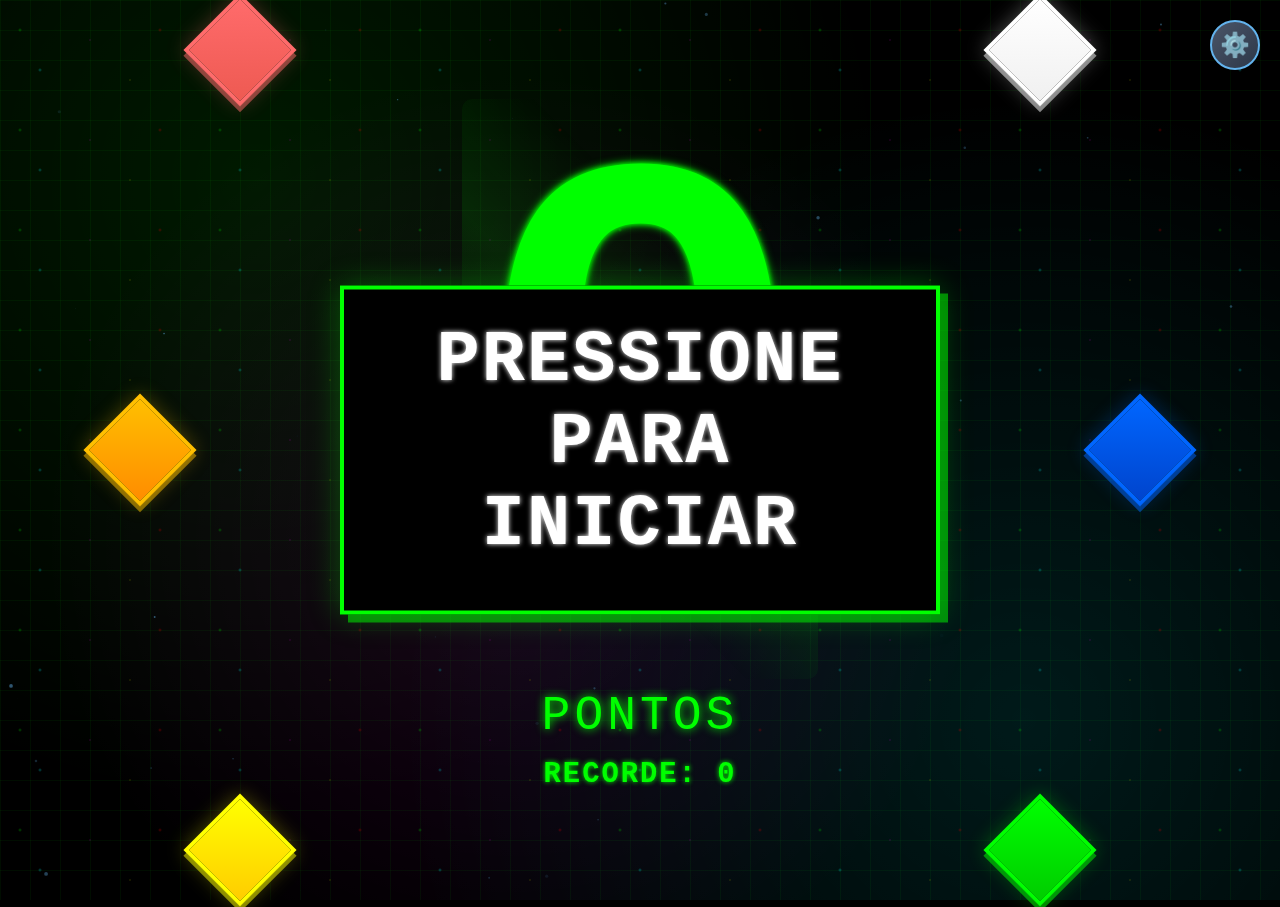
<file: index.html>
<!DOCTYPE html>
<html lang="pt-BR">
<head>
    <meta charset="UTF-8">
    <meta name="viewport" content="width=device-width, initial-scale=1.0">
    <title>Genius JJ - Jogo de Memória</title>
    <link rel="stylesheet" href="styles.css">
    <link href="https://fonts.googleapis.com/css2?family=Orbitron:wght@400;700;900&display=swap" rel="stylesheet">
</head>
<body>
    <div class="game-container">
        <div class="score-display">
            <div class="score-circle">
                <span class="score-number" id="score">0</span>
                <span class="score-label">PONTOS</span>
                <span class="record-label">RECORDE: <span id="record">0</span></span>
            </div>
        </div>
        
        <div class="game-buttons">
            <button class="game-button button-1" data-color="red" data-sound="440">
                <span class="button-inner"></span>
            </button>
            <button class="game-button button-2" data-color="white" data-sound="494">
                <span class="button-inner"></span>
            </button>
            <button class="game-button button-3" data-color="amber" data-sound="554">
                <span class="button-inner"></span>
            </button>
            <button class="game-button button-4" data-color="blue" data-sound="587">
                <span class="button-inner"></span>
            </button>
            <button class="game-button button-5" data-color="yellow" data-sound="659">
                <span class="button-inner"></span>
            </button>
            <button class="game-button button-6" data-color="green" data-sound="698">
                <span class="button-inner"></span>
            </button>
        </div>
        
        <div class="confetti-container" id="confettiContainer"></div>
        
        <div class="game-status">
            <div class="status-text" id="statusText">PRESSIONE PARA INICIAR</div>
        </div>
        
        <!-- Botão de Configuração -->
        <button class="config-button" onclick="window.game.openConfigModal()" title="Configurações (F1)">
            ⚙️
        </button>
        
        <!-- Indicador de Tempo de Inatividade -->
        <div class="inactivity-timer" id="inactivityTimer">
            <svg viewBox="0 0 100 100">
                <circle class="background" cx="50" cy="50" r="45"></circle>
                <circle class="progress" cx="50" cy="50" r="45" stroke-dasharray="0 283"></circle>
            </svg>
        </div>
    </div>
    
    <!-- Modal de Configurações -->
    <div id="configModal" class="modal">
        <div class="modal-content">
            <div class="modal-header">
                <h2>⚙️ Configurações</h2>
                <span class="close" onclick="window.game.closeConfigModal()">&times;</span>
            </div>
            <div class="modal-body">
                <div class="config-section">
                    <h3>🎨 Aparência</h3>
                    <div class="config-item">
                        <label>Tema:</label>
                        <select id="themeSelect">
                            <option value="default">Padrão</option>
                            <option value="dark">Escuro</option>
                            <option value="light">Claro</option>
                            <option value="neon">Neon</option>
                        </select>
                    </div>
                    <div class="config-item">
                        <label>Tempo de Inatividade:</label>
                        <input type="range" id="inactivitySlider" min="3" max="15" value="5" step="1">
                        <span id="inactivityValue">5 segundos</span>
                    </div>
                </div>
                
                <div class="config-section">
                    <h3>🎵 Som</h3>
                    <div class="config-item">
                        <label>Volume:</label>
                        <input type="range" id="volumeSlider" min="0" max="100" value="30" step="5">
                        <span id="volumeValue">30%</span>
                    </div>
                    <div class="config-item">
                        <label>Ativar Som:</label>
                        <input type="checkbox" id="soundEnabled" checked>
                    </div>
                </div>
                
                <div class="config-section">
                    <h3>🎮 Gamepad</h3>
                    <div class="config-item">
                        <label>Configurar Botões:</label>
                        <button id="gamepadConfigBtn" class="config-btn">Configurar Mapeamento</button>
                    </div>
                    <div class="config-item">
                        <label>Status:</label>
                        <span id="gamepadStatus">Nenhum gamepad detectado</span>
                    </div>
                </div>
                
                <div class="config-section">
                    <h3>🔌 Comunicação</h3>
                    <div class="config-item">
                        <label>Host UDP:</label>
                        <input type="text" id="udpHost" placeholder="127.0.0.1" value="127.0.0.1">
                    </div>
                    <div class="config-item">
                        <label>Porta:</label>
                        <input type="text" id="udpPort" placeholder="3000" value="3000" readonly>
                    </div>
                </div>
            </div>
            <div class="modal-footer">
                <button onclick="window.game.saveConfig()" class="btn-primary">💾 Salvar</button>
                <button onclick="window.game.resetConfig()" class="btn-secondary">🔄 Padrão</button>
            </div>
        </div>
    </div>
    
    <!-- Modal de Configuração do Gamepad -->
    <div id="gamepadConfigModal" class="modal">
        <div class="modal-content">
            <div class="modal-header">
                <h2>🎮 Configurar Gamepad</h2>
                <span class="close" onclick="window.game.closeGamepadConfigModal()">&times;</span>
            </div>
            <div class="modal-body">
                <div class="gamepad-config-info">
                    <p><strong>🎮 Configurador de Gamepad</strong></p>
                    <p>Para configurar seu gamepad, use o configurador dedicado:</p>
                    <a href="gamepad-config.html" target="_blank" style="display: inline-block; background: #4ecdc4; color: white; padding: 10px 20px; border-radius: 8px; text-decoration: none; margin: 10px 0; font-weight: bold;">
                        🎮 Abrir Configurador de Gamepad
                    </a>
                    <p><small>O configurador permite mapear cada botão do jogo para um botão específico do seu gamepad.</small></p>
                    <div id="mappingGuide" style="margin-top: 15px; padding: 10px; background: rgba(0,0,0,0.3); border-radius: 8px; border: 1px solid rgba(255,255,255,0.2);">
                        <!-- O guia será atualizado dinamicamente pelo JavaScript -->
                    </div>
                </div>
                
                <div class="gamepad-mapping">
                    <div class="mapping-item" data-button="0">
                        <div class="color-preview color-red"></div>
                        <span class="color-name">Vermelho (Botão 1)</span>
                        <span class="mapped-button">Não mapeado</span>
                    </div>
                    <div class="mapping-item" data-button="1">
                        <div class="color-preview color-white"></div>
                        <span class="color-name">Branco (Botão 2)</span>
                        <span class="mapped-button">Não mapeado</span>
                    </div>
                    <div class="mapping-item" data-button="2">
                        <div class="color-preview color-amber"></div>
                        <span class="color-name">Âmbar (Botão 3)</span>
                        <span class="mapped-button">Não mapeado</span>
                    </div>
                    <div class="mapping-item" data-button="3">
                        <div class="color-preview color-blue"></div>
                        <span class="color-name">Azul (Botão 4)</span>
                        <span class="mapped-button">Não mapeado</span>
                    </div>
                    <div class="mapping-item" data-button="4">
                        <div class="color-preview color-yellow"></div>
                        <span class="color-name">Amarelo (Botão 5)</span>
                        <span class="mapped-button">Não mapeado</span>
                    </div>
                    <div class="mapping-item" data-button="5">
                        <div class="color-preview color-green"></div>
                        <span class="color-name">Verde (Botão 6)</span>
                        <span class="mapped-button">Não mapeado</span>
                    </div>
                </div>
                
                <div class="gamepad-config-status">
                    <p id="gamepadConfigStatus">Clique em uma cor para começar o mapeamento...</p>
                </div>
            </div>
            <div class="modal-footer">
                <button onclick="window.game.saveGamepadMapping()" class="btn-primary">💾 Salvar Mapeamento</button>
                <button onclick="window.game.resetGamepadMapping()" class="btn-secondary">🔄 Resetar</button>
                <button onclick="window.game.closeGamepadConfigModal()" class="btn-secondary">❌ Cancelar</button>
            </div>
        </div>
    </div>
    
    <!-- Modal de Relatório -->
    <div id="reportModal" class="modal">
        <div class="modal-content modal-large">
            <div class="modal-header">
                <h2>📊 Relatório de Partidas</h2>
                <span class="close" onclick="window.game.closeReportModal()">&times;</span>
            </div>
            <div class="modal-body">
                <div class="report-controls">
                    <button onclick="window.game.exportReport()" class="btn-primary">📥 Exportar CSV</button>
                    <button onclick="window.game.printReport()" class="btn-secondary">🖨️ Imprimir</button>
                    <button onclick="window.game.clearHistory()" class="btn-danger">🗑️ Limpar Histórico</button>
                </div>
                
                <div class="report-summary">
                    <div class="summary-card">
                        <h3>Total de Partidas</h3>
                        <span id="totalGames">0</span>
                    </div>
                    <div class="summary-card">
                        <h3>Recorde</h3>
                        <span id="bestScore">0</span>
                    </div>
                    <div class="summary-card">
                        <h3>Média</h3>
                        <span id="averageScore">0</span>
                    </div>
                    <div class="summary-card">
                        <h3>Jogadores</h3>
                        <span id="totalPlayers">0</span>
                    </div>
                </div>
                
                <div class="report-table-container">
                    <table id="gamesTable" class="report-table">
                        <thead>
                            <tr>
                                <th>Data/Hora</th>
                                <th>Jogador</th>
                                <th>Pontuação</th>
                                <th>Nível</th>
                                <th>Duração</th>
                                <th>Status</th>
                            </tr>
                        </thead>
                        <tbody id="gamesTableBody">
                            <!-- Dados serão inseridos via JavaScript -->
                        </tbody>
                    </table>
                </div>
            </div>
        </div>
    </div>
    
    <script src="script.js"></script>
</body>
</html>
</file>
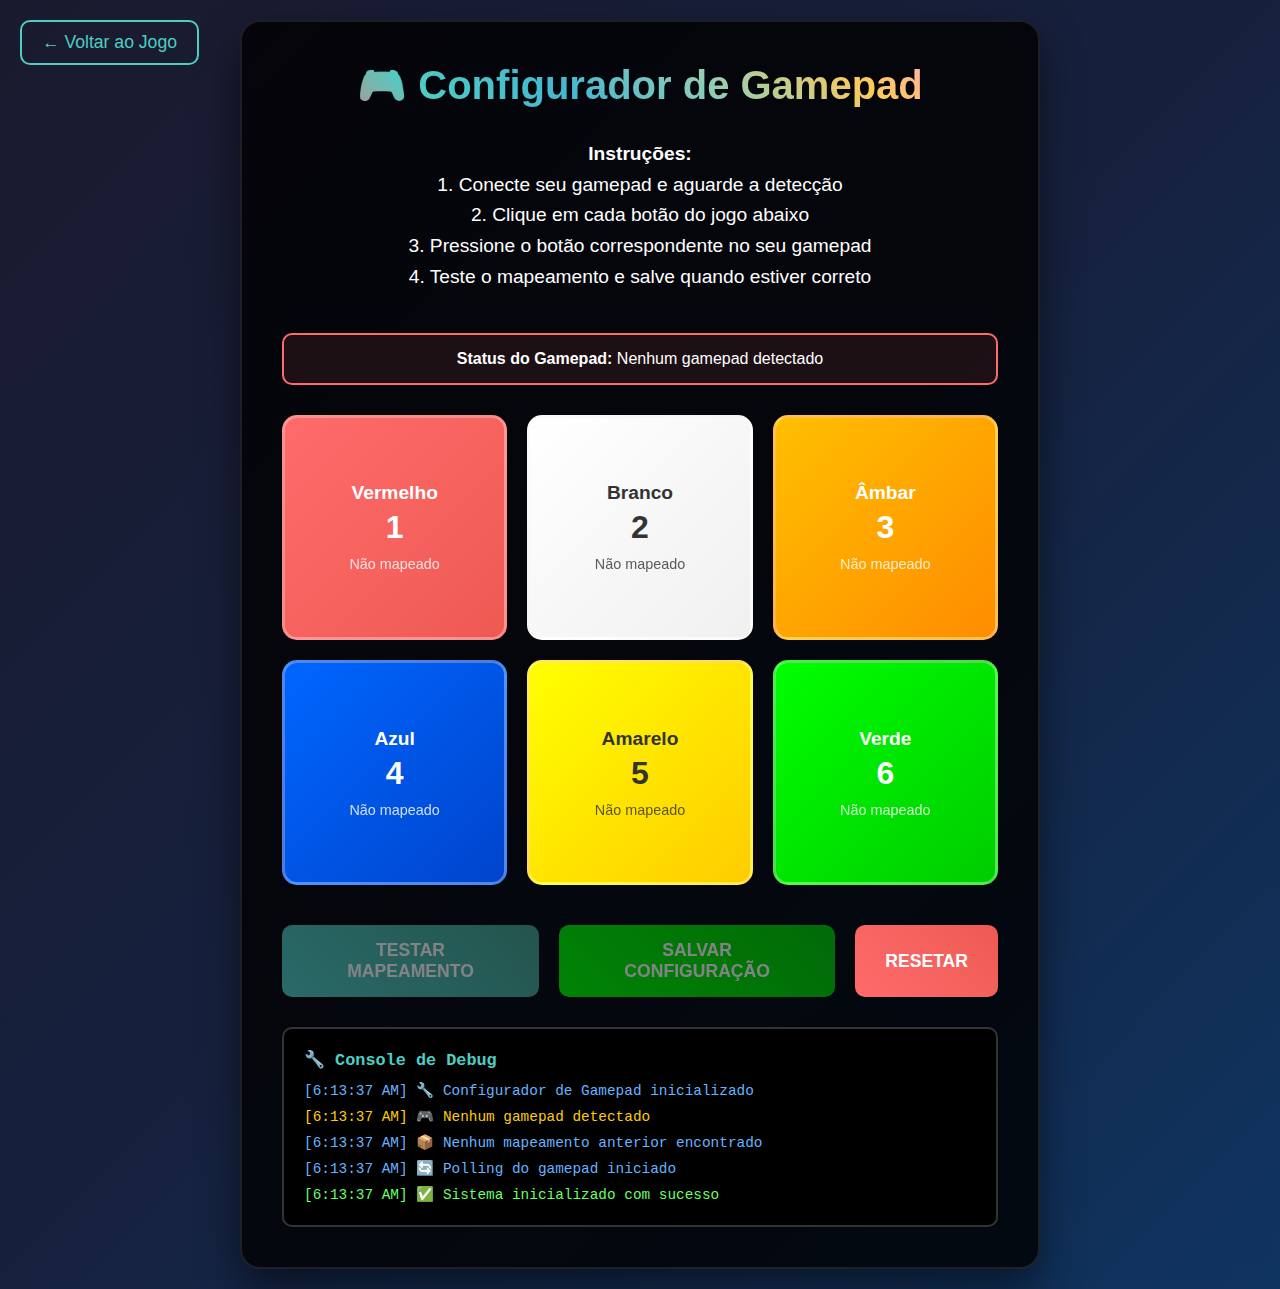
<file: gamepad-config.html>
<!DOCTYPE html>
<html lang="pt-BR">
<head>
    <meta charset="UTF-8">
    <meta name="viewport" content="width=device-width, initial-scale=1.0">
    <title>Configurador de Gamepad - Genius JJ</title>
    <style>
        * {
            margin: 0;
            padding: 0;
            box-sizing: border-box;
        }

        body {
            font-family: 'Arial', sans-serif;
            background: linear-gradient(135deg, #1a1a2e, #16213e, #0f3460);
            color: white;
            min-height: 100vh;
            display: flex;
            flex-direction: column;
            align-items: center;
            justify-content: center;
            padding: 20px;
        }

        .container {
            background: rgba(0, 0, 0, 0.8);
            border-radius: 20px;
            padding: 40px;
            box-shadow: 0 20px 40px rgba(0, 0, 0, 0.5);
            border: 2px solid rgba(255, 255, 255, 0.1);
            max-width: 800px;
            width: 100%;
        }

        h1 {
            text-align: center;
            margin-bottom: 30px;
            font-size: 2.5em;
            background: linear-gradient(45deg, #ff6b6b, #4ecdc4, #45b7d1, #96ceb4, #feca57, #ff9ff3);
            -webkit-background-clip: text;
            -webkit-text-fill-color: transparent;
            background-clip: text;
        }

        .instructions {
            text-align: center;
            margin-bottom: 40px;
            font-size: 1.2em;
            line-height: 1.6;
        }

        .gamepad-status {
            text-align: center;
            margin-bottom: 30px;
            padding: 15px;
            background: rgba(255, 255, 255, 0.1);
            border-radius: 10px;
            border: 2px solid rgba(255, 255, 255, 0.2);
        }

        .gamepad-status.connected {
            border-color: #00ff00;
            background: rgba(0, 255, 0, 0.1);
        }

        .gamepad-status.disconnected {
            border-color: #ff6b6b;
            background: rgba(255, 107, 107, 0.1);
        }

        .buttons-grid {
            display: grid;
            grid-template-columns: repeat(3, 1fr);
            gap: 20px;
            margin-bottom: 40px;
        }

        .game-button {
            aspect-ratio: 1;
            border-radius: 15px;
            display: flex;
            flex-direction: column;
            align-items: center;
            justify-content: center;
            cursor: pointer;
            transition: all 0.3s ease;
            border: 3px solid rgba(255, 255, 255, 0.3);
            position: relative;
            overflow: hidden;
        }

        .game-button:hover {
            transform: scale(1.05);
            box-shadow: 0 10px 20px rgba(0, 0, 0, 0.3);
        }

        .game-button.mapping {
            animation: pulse 1s infinite;
            border-color: #ff6b6b;
        }

        .game-button.mapped {
            border-color: #00ff00;
        }

        @keyframes pulse {
            0% { box-shadow: 0 0 0 0 rgba(255, 107, 107, 0.7); }
            70% { box-shadow: 0 0 0 10px rgba(255, 107, 107, 0); }
            100% { box-shadow: 0 0 0 0 rgba(255, 107, 107, 0); }
        }

        .game-button.red {
            background: linear-gradient(135deg, #ff6b6b, #ee5a52);
        }

        .game-button.white {
            background: linear-gradient(135deg, #ffffff, #f0f0f0);
            color: #333;
        }

        .game-button.amber {
            background: linear-gradient(135deg, #ffbf00, #ff8c00);
        }

        .game-button.blue {
            background: linear-gradient(135deg, #0066ff, #0044cc);
        }

        .game-button.yellow {
            background: linear-gradient(135deg, #ffff00, #ffcc00);
            color: #333;
        }

        .game-button.green {
            background: linear-gradient(135deg, #00ff00, #00cc00);
        }

        .button-label {
            font-size: 1.2em;
            font-weight: bold;
            margin-bottom: 5px;
        }

        .button-number {
            font-size: 2em;
            font-weight: bold;
            margin-bottom: 10px;
        }

        .mapped-info {
            font-size: 0.9em;
            opacity: 0.8;
        }

        .mapped-info.mapped {
            color: #00ff00;
            font-weight: bold;
        }

        .controls {
            display: flex;
            gap: 20px;
            justify-content: center;
            margin-bottom: 30px;
        }

        .btn {
            padding: 15px 30px;
            border: none;
            border-radius: 10px;
            font-size: 1.1em;
            font-weight: bold;
            cursor: pointer;
            transition: all 0.3s ease;
            text-transform: uppercase;
        }

        .btn-primary {
            background: linear-gradient(45deg, #4ecdc4, #44a08d);
            color: white;
        }

        .btn-primary:hover {
            transform: translateY(-2px);
            box-shadow: 0 5px 15px rgba(78, 205, 196, 0.4);
        }

        .btn-secondary {
            background: linear-gradient(45deg, #ff6b6b, #ee5a52);
            color: white;
        }

        .btn-secondary:hover {
            transform: translateY(-2px);
            box-shadow: 0 5px 15px rgba(255, 107, 107, 0.4);
        }

        .btn-success {
            background: linear-gradient(45deg, #00ff00, #00cc00);
            color: white;
        }

        .btn-success:hover {
            transform: translateY(-2px);
            box-shadow: 0 5px 15px rgba(0, 255, 0, 0.4);
        }

        .btn:disabled {
            opacity: 0.5;
            cursor: not-allowed;
            transform: none !important;
        }

        .status-message {
            text-align: center;
            padding: 20px;
            border-radius: 10px;
            margin-bottom: 20px;
            font-size: 1.1em;
            font-weight: bold;
        }

        .status-message.info {
            background: rgba(0, 102, 255, 0.2);
            border: 2px solid #0066ff;
            color: #66b3ff;
        }

        .status-message.success {
            background: rgba(0, 255, 0, 0.2);
            border: 2px solid #00ff00;
            color: #66ff66;
        }

        .status-message.error {
            background: rgba(255, 107, 107, 0.2);
            border: 2px solid #ff6b6b;
            color: #ff9999;
        }

        .debug-console {
            background: rgba(0, 0, 0, 0.9);
            border: 2px solid rgba(255, 255, 255, 0.2);
            border-radius: 10px;
            padding: 20px;
            margin-top: 20px;
            max-height: 200px;
            overflow-y: auto;
            font-family: 'Courier New', monospace;
            font-size: 0.9em;
        }

        .debug-console h3 {
            margin-bottom: 10px;
            color: #4ecdc4;
        }

        .debug-log {
            margin-bottom: 5px;
            padding: 2px 0;
        }

        .debug-log.info { color: #66b3ff; }
        .debug-log.success { color: #66ff66; }
        .debug-log.error { color: #ff9999; }
        .debug-log.warning { color: #ffcc00; }

        .back-link {
            position: absolute;
            top: 20px;
            left: 20px;
            color: #4ecdc4;
            text-decoration: none;
            font-size: 1.1em;
            padding: 10px 20px;
            border: 2px solid #4ecdc4;
            border-radius: 10px;
            transition: all 0.3s ease;
        }

        .back-link:hover {
            background: #4ecdc4;
            color: #1a1a2e;
        }
    </style>
</head>
<body>
    <a href="index.html" class="back-link">← Voltar ao Jogo</a>
    
    <div class="container">
        <h1>🎮 Configurador de Gamepad</h1>
        
        <div class="instructions">
            <p><strong>Instruções:</strong></p>
            <p>1. Conecte seu gamepad e aguarde a detecção</p>
            <p>2. Clique em cada botão do jogo abaixo</p>
            <p>3. Pressione o botão correspondente no seu gamepad</p>
            <p>4. Teste o mapeamento e salve quando estiver correto</p>
        </div>

        <div id="gamepadStatus" class="gamepad-status disconnected">
            <strong>Status do Gamepad:</strong> <span id="gamepadStatusText">Nenhum gamepad detectado</span>
        </div>

        <div id="statusMessage" class="status-message info" style="display: none;">
            Clique em um botão do jogo para começar o mapeamento
        </div>

        <div class="buttons-grid">
            <div class="game-button red" data-color="1" data-name="Vermelho">
                <div class="button-label">Vermelho</div>
                <div class="button-number">1</div>
                <div class="mapped-info" id="mapped-1">Não mapeado</div>
            </div>
            
            <div class="game-button white" data-color="2" data-name="Branco">
                <div class="button-label">Branco</div>
                <div class="button-number">2</div>
                <div class="mapped-info" id="mapped-2">Não mapeado</div>
            </div>
            
            <div class="game-button amber" data-color="3" data-name="Âmbar">
                <div class="button-label">Âmbar</div>
                <div class="button-number">3</div>
                <div class="mapped-info" id="mapped-3">Não mapeado</div>
            </div>
            
            <div class="game-button blue" data-color="4" data-name="Azul">
                <div class="button-label">Azul</div>
                <div class="button-number">4</div>
                <div class="mapped-info" id="mapped-4">Não mapeado</div>
            </div>
            
            <div class="game-button yellow" data-color="5" data-name="Amarelo">
                <div class="button-label">Amarelo</div>
                <div class="button-number">5</div>
                <div class="mapped-info" id="mapped-5">Não mapeado</div>
            </div>
            
            <div class="game-button green" data-color="6" data-name="Verde">
                <div class="button-label">Verde</div>
                <div class="button-number">6</div>
                <div class="mapped-info" id="mapped-6">Não mapeado</div>
            </div>
        </div>

        <div class="controls">
            <button id="testBtn" class="btn btn-primary" disabled>Testar Mapeamento</button>
            <button id="saveBtn" class="btn btn-success" disabled>Salvar Configuração</button>
            <button id="resetBtn" class="btn btn-secondary">Resetar</button>
        </div>

        <div class="debug-console">
            <h3>🔧 Console de Debug</h3>
            <div id="debugLogs"></div>
        </div>
    </div>

    <script src="gamepad-config.js"></script>
</body>
</html>
</file>
<file: styles.css>
* {
    margin: 0;
    padding: 0;
    box-sizing: border-box;
}

body {
    font-family: 'Orbitron', monospace;
    background: #000000;
    color: #00ff00;
    min-height: 100vh;
    display: flex;
    align-items: center;
    justify-content: center;
    overflow: hidden;
    position: relative;
}

/* Efeito de grid moderno colorido */
body::before {
    content: '';
    position: fixed;
    top: 0;
    left: 0;
    width: 100%;
    height: 100%;
    background: 
        radial-gradient(circle at 20% 20%, rgba(0, 255, 0, 0.1) 0%, transparent 50%),
        radial-gradient(circle at 80% 80%, rgba(0, 255, 255, 0.1) 0%, transparent 50%),
        radial-gradient(circle at 40% 60%, rgba(255, 0, 255, 0.1) 0%, transparent 50%),
        linear-gradient(rgba(0, 255, 0, 0.05) 1px, transparent 1px),
        linear-gradient(90deg, rgba(0, 255, 0, 0.05) 1px, transparent 1px);
    background-size: 100% 100%, 100% 100%, 100% 100%, 30px 30px, 30px 30px;
    pointer-events: none;
    z-index: 1;
    animation: gridPulse 8s ease-in-out infinite alternate;
}

@keyframes gridPulse {
    0% {
        opacity: 0.3;
        transform: scale(1);
    }
    100% {
        opacity: 0.6;
        transform: scale(1.02);
    }
}

/* Efeito adicional de partículas */
body::after {
    content: '';
    position: fixed;
    top: 0;
    left: 0;
    width: 100%;
    height: 100%;
    background-image: 
        radial-gradient(2px 2px at 20px 30px, rgba(0, 255, 0, 0.3), transparent),
        radial-gradient(2px 2px at 40px 70px, rgba(0, 255, 255, 0.3), transparent),
        radial-gradient(1px 1px at 90px 40px, rgba(255, 0, 255, 0.3), transparent),
        radial-gradient(1px 1px at 130px 80px, rgba(255, 255, 0, 0.3), transparent),
        radial-gradient(2px 2px at 160px 30px, rgba(255, 0, 0, 0.3), transparent);
    background-repeat: repeat;
    background-size: 200px 100px;
    pointer-events: none;
    z-index: 1;
    animation: particleFloat 12s linear infinite;
}

@keyframes particleFloat {
    0% { transform: translateY(0px) translateX(0px); }
    25% { transform: translateY(-10px) translateX(5px); }
    50% { transform: translateY(-5px) translateX(-5px); }
    75% { transform: translateY(-15px) translateX(3px); }
    100% { transform: translateY(0px) translateX(0px); }
}

/* Efeito de transição - partículas brancas */
body.transition-effect::after {
    background-image: 
        radial-gradient(2px 2px at 20px 30px, rgba(255, 255, 255, 0.8), transparent),
        radial-gradient(2px 2px at 40px 70px, rgba(255, 255, 255, 0.8), transparent),
        radial-gradient(1px 1px at 90px 40px, rgba(255, 255, 255, 0.8), transparent),
        radial-gradient(1px 1px at 130px 80px, rgba(255, 255, 255, 0.8), transparent),
        radial-gradient(2px 2px at 160px 30px, rgba(255, 255, 255, 0.8), transparent),
        radial-gradient(1px 1px at 200px 60px, rgba(255, 255, 255, 0.8), transparent),
        radial-gradient(2px 2px at 240px 20px, rgba(255, 255, 255, 0.8), transparent),
        radial-gradient(1px 1px at 280px 90px, rgba(255, 255, 255, 0.8), transparent);
    animation: particleFloat 12s linear infinite, particleBlink 0.3s ease-in-out infinite alternate;
}

@keyframes particleBlink {
    0% { 
        opacity: 0.8;
        transform: scale(1);
    }
    100% { 
        opacity: 1;
        transform: scale(3.1);
    }
}

/* Efeito de cor do botão no fundo */
body.button-flash::after {
    content: '';
    position: fixed;
    top: 0;
    left: 0;
    width: 100%;
    height: 100%;
    background: var(--button-flash-color);
    pointer-events: none;
    z-index: 1;
    animation: buttonFlash 0.3s ease-out;
}

@keyframes buttonFlash {
    0% { 
        opacity: 0; 
    }
    50% { 
        opacity: 0.3; 
    }
    100% { 
        opacity: 0; 
    }
}

/* Animações de Game Over */
@keyframes gameOverFadeIn {
    0% {
        opacity: 0;
        transform: scale(0.8);
    }
    100% {
        opacity: 1;
        transform: scale(1);
    }
}

@keyframes gameOverFadeOut {
    0% {
        opacity: 1;
        transform: scale(1);
    }
    100% {
        opacity: 0;
        transform: scale(0.8);
    }
}

@keyframes gameOverTitleExpand {
    0% {
        transform: scale(0.3) rotate(-10deg);
        opacity: 0;
    }
    50% {
        transform: scale(1.1) rotate(5deg);
        opacity: 0.8;
    }
    100% {
        transform: scale(1) rotate(0deg);
        opacity: 1;
    }
}

@keyframes gameOverScoreSlide {
    0% {
        transform: translateY(50px);
        opacity: 0;
    }
    100% {
        transform: translateY(0);
        opacity: 1;
    }
}

/* Animações de Jackpot */
@keyframes jackpotEntrance {
    0% {
        opacity: 0;
        transform: scale(0.5) rotate(-10deg);
    }
    50% {
        opacity: 0.8;
        transform: scale(1.1) rotate(5deg);
    }
    100% {
        opacity: 1;
        transform: scale(1) rotate(0deg);
    }
}

@keyframes jackpotExit {
    0% {
        opacity: 1;
        transform: scale(1) rotate(0deg);
    }
    100% {
        opacity: 0;
        transform: scale(0.8) rotate(10deg);
    }
}

@keyframes jackpotTextPulse {
    0% {
        transform: scale(1);
        text-shadow: 
            0 0 20px currentColor,
            0 0 40px currentColor,
            0 0 60px currentColor;
    }
    100% {
        transform: scale(1.05);
        text-shadow: 
            0 0 30px currentColor,
            0 0 60px currentColor,
            0 0 90px currentColor,
            0 0 120px currentColor;
    }
}

@keyframes jackpotConfettiFall {
    0% {
        transform: translateY(-50px) rotate(0deg);
        opacity: 1;
    }
    100% {
        transform: translateY(100vh) rotate(720deg);
        opacity: 0;
    }
}

/* Botão de Configuração */
.config-button {
    position: fixed;
    top: 20px;
    right: 20px;
    width: 50px;
    height: 50px;
    background: linear-gradient(135deg, #4a5568 0%, #2d3748 100%);
    border: 2px solid #63b3ed;
    border-radius: 50%;
    color: white;
    font-size: 1.5rem;
    cursor: pointer;
    z-index: 1000;
    display: flex;
    align-items: center;
    justify-content: center;
    transition: all 0.3s ease;
    box-shadow: 0 4px 15px rgba(0, 0, 0, 0.3);
}

/* Indicador de Tempo de Inatividade */
.inactivity-timer {
    position: fixed;
    top: 50%;
    left: 50%;
    transform: translate(-50%, -50%);
    width: 90vw;
    height: 90vw;
    max-width: 95vh;
    max-height: 95vh;
    z-index: 1000;
    display: none;
    pointer-events: none;
}

.inactivity-timer svg {
    width: 100%;
    height: 100%;
    transform: rotate(-90deg);
}

.inactivity-timer circle {
    fill: none;
    stroke-width: 1;
}

.inactivity-timer .background {
    stroke: rgba(255, 255, 255, 0.15);
}

.inactivity-timer .progress {
    stroke: #ff6b6b;
    stroke-linecap: round;
    transition: stroke-dasharray 0.1s linear;
}

.config-button:hover {
    background: linear-gradient(135deg, #63b3ed 0%, #4a5568 100%);
    transform: scale(1.1);
    box-shadow: 0 6px 20px rgba(99, 179, 237, 0.4);
}

.config-button:active {
    transform: scale(0.95);
}

/* Mensagem de início pulsante */
.start-message {
    position: fixed;
    top: 70%;
    left: 50%;
    transform: translate(-50%, -50%);
    color: #ffffff;
    font-family: 'Courier New', monospace;
    font-size: 2.8rem;
    font-weight: bold;
    text-transform: uppercase;
    letter-spacing: 3px;
    text-shadow: 
        0 0 10px #00ff00,
        0 0 20px #00ff00,
        0 0 30px #00ff00;
    animation: messagePulse 2s ease-in-out infinite alternate;
    z-index: 10000;
    pointer-events: none;
    opacity: 0;
    transition: opacity 0.5s ease;
    display: block;
    width: 60%;
    visibility: hidden;
}

.start-message.show {
    opacity: 1 !important;
    display: block !important;
    visibility: visible !important;
}

@keyframes messagePulse {
    0% {
        text-shadow: 
            0 0 5px #00ff00,
            0 0 10px #00ff00,
            0 0 15px #00ff00;
        transform: translate(-50%, -50%) scale(1);
    }
    100% {
        text-shadow: 
            0 0 15px #00ff00,
            0 0 30px #00ff00,
            0 0 45px #00ff00,
            0 0 60px #00ff00;
        transform: translate(-50%, -50%) scale(1.05);
    }
}

/* Efeito especial para novo recorde */
body.new-record::before {
    animation: recordExplosion 3s ease-out;
}

@keyframes recordExplosion {
    0% {
        background: 
            radial-gradient(circle at 20% 20%, rgba(0, 255, 0, 0.1) 0%, transparent 50%),
            radial-gradient(circle at 80% 80%, rgba(0, 255, 255, 0.1) 0%, transparent 50%),
            radial-gradient(circle at 40% 60%, rgba(255, 0, 255, 0.1) 0%, transparent 50%),
            linear-gradient(rgba(0, 255, 0, 0.05) 1px, transparent 1px),
            linear-gradient(90deg, rgba(0, 255, 0, 0.05) 1px, transparent 1px);
    }
    25% {
        background: 
            radial-gradient(circle at 20% 20%, rgba(0, 255, 0, 0.3) 0%, transparent 50%),
            radial-gradient(circle at 80% 80%, rgba(0, 255, 255, 0.3) 0%, transparent 50%),
            radial-gradient(circle at 40% 60%, rgba(255, 0, 255, 0.3) 0%, transparent 50%),
            radial-gradient(circle at 50% 50%, rgba(255, 255, 0, 0.2) 0%, transparent 70%),
            linear-gradient(rgba(0, 255, 0, 0.1) 1px, transparent 1px),
            linear-gradient(90deg, rgba(0, 255, 0, 0.1) 1px, transparent 1px);
    }
    50% {
        background: 
            radial-gradient(circle at 20% 20%, rgba(0, 255, 0, 0.5) 0%, transparent 50%),
            radial-gradient(circle at 80% 80%, rgba(0, 255, 255, 0.5) 0%, transparent 50%),
            radial-gradient(circle at 40% 60%, rgba(255, 0, 255, 0.5) 0%, transparent 50%),
            radial-gradient(circle at 50% 50%, rgba(255, 255, 0, 0.4) 0%, transparent 70%),
            radial-gradient(circle at 70% 30%, rgba(255, 0, 0, 0.3) 0%, transparent 60%),
            linear-gradient(rgba(0, 255, 0, 0.15) 1px, transparent 1px),
            linear-gradient(90deg, rgba(0, 255, 0, 0.15) 1px, transparent 1px);
    }
    75% {
        background: 
            radial-gradient(circle at 20% 20%, rgba(0, 255, 0, 0.3) 0%, transparent 50%),
            radial-gradient(circle at 80% 80%, rgba(0, 255, 255, 0.3) 0%, transparent 50%),
            radial-gradient(circle at 40% 60%, rgba(255, 0, 255, 0.3) 0%, transparent 50%),
            radial-gradient(circle at 50% 50%, rgba(255, 255, 0, 0.2) 0%, transparent 70%),
            linear-gradient(rgba(0, 255, 0, 0.1) 1px, transparent 1px),
            linear-gradient(90deg, rgba(0, 255, 0, 0.1) 1px, transparent 1px);
    }
    100% {
        background: 
            radial-gradient(circle at 20% 20%, rgba(0, 255, 0, 0.1) 0%, transparent 50%),
            radial-gradient(circle at 80% 80%, rgba(0, 255, 255, 0.1) 0%, transparent 50%),
            radial-gradient(circle at 40% 60%, rgba(255, 0, 255, 0.1) 0%, transparent 50%),
            linear-gradient(rgba(0, 255, 0, 0.05) 1px, transparent 1px),
            linear-gradient(90deg, rgba(0, 255, 0, 0.05) 1px, transparent 1px);
    }
}

.game-container {
    position: relative;
    width: 100vw;
    height: 100vh;
    display: flex;
    flex-direction: column;
    align-items: center;
    justify-content: center;
    z-index: 2;
}

/* Score Display - Círculo Central */
.score-display {
    position: absolute;
    z-index: 10;
    display: flex;
    align-items: center;
    justify-content: center;
}

.score-circle {
    width: 100vh;
    height: 100vh;
  
   
    display: flex;
    flex-direction: column;
    align-items: center;
    justify-content: center;
    
    position: relative;
    animation: ledPulse 2s ease-in-out infinite alternate;
   
}

@keyframes ledPulse {
    0% {
        box-shadow: 
            0 0 30px rgba(0, 255, 0, 0.6),
            inset 0 0 30px rgba(0, 255, 0, 0.1),
            8px 8px 0px rgba(0, 255, 0, 0.3);
    }
    100% {
        box-shadow: 
            0 0 80px rgba(0, 255, 0, 1),
            inset 0 0 80px rgba(0, 255, 0, 0.2),
            12px 12px 0px rgba(0, 255, 0, 0.5);
    }
}

.score-number {
    font-size: 35rem;
    font-weight: 900;
    color: #00ff00;
    text-shadow: 
        0 0 5px #00ff00,
        0 0 10px #00ff00;
    line-height: 1;
    font-family: 'Courier New', monospace;
    position: relative;
}

@keyframes ledGlow {
    0% {
        text-shadow: 
            0 0 10px #00ff00,
            0 0 20px #00ff00,
            0 0 30px #00ff00,
            0 0 40px #00ff00;
        filter: brightness(1);
    }
    100% {
        text-shadow: 
            0 0 20px #00ff00,
            0 0 40px #00ff00,
            0 0 60px #00ff00,
            0 0 80px #00ff00,
            0 0 100px #00ff00;
        filter: brightness(1.2);
    }
}

/* Efeito de segmentos LED */
.score-number::before {
    content: '';
    position: absolute;
    top: -10px;
    left: -10px;
    right: -10px;
    bottom: -10px;
    background: linear-gradient(45deg, 
        transparent 30%, 
        rgba(0, 255, 0, 0.1) 50%, 
        transparent 70%);
    border-radius: 10px;
    animation: ledScan 3s linear infinite;
    z-index: -1;
}

@keyframes ledScan {
    0% { transform: translateX(-100%); }
    100% { transform: translateX(100%); }
}

.score-label {
    font-size: 3rem;
    color: #00ff00;
    letter-spacing: 4px;
    margin-top: 20px;
    text-shadow: 0 0 10px #00ff00;
    font-family: 'Courier New', monospace;
    text-transform: uppercase;
    animation: labelFlicker 4s ease-in-out infinite;
}

.record-label {
    font-size: 1.8rem;
    color: #00ff00;
    letter-spacing: 2px;
    margin-top: 15px;
    font-weight: 600;
    text-shadow: 0 0 5px #00ff00;
    font-family: 'Courier New', monospace;
    text-transform: uppercase;
    animation: labelFlicker 4s ease-in-out infinite 0.5s;
}

@keyframes labelFlicker {
    0%, 100% { opacity: 1; }
    50% { opacity: 0.7; }
}

/* Game Buttons - Orbita Circular */
.game-buttons {
    position: absolute;
    width: 600px;
    height: 600px;
    display: flex;
    align-items: center;
    justify-content: center;
}

.game-button {
    position: absolute;
    width: 80px;
    height: 80px;
    border: 4px solid #00ff00;
    border-radius: 0;
    cursor: pointer;
    transition: all 0.2s ease;
    background: #000000;
    overflow: hidden;
    z-index: 15;
    box-shadow: 
        4px 4px 0px rgba(0, 255, 0, 0.5),
        0 0 20px rgba(0, 255, 0, 0.3);
    transform: rotate(45deg);
}

.game-button:hover {
    transform: rotate(45deg) translateY(-2px);
    box-shadow: 
        6px 6px 0px rgba(0, 255, 0, 0.7),
        0 0 30px rgba(0, 255, 0, 0.5);
}

.button-inner {
    width: 100%;
    height: 100%;
    border-radius: 0;
    transition: all 0.2s ease;
    box-shadow: 
        0 0 20px rgba(0, 0, 0, 0.5),
        inset 0 0 20px rgba(0, 255, 0, 0.1);
    transform: rotate(-45deg);
}

/* Posicionamento dos botões em órbita de 60 graus - FORA do círculo principal */
.button-1 {
    transform: translate(-400px, -400px) rotate(45deg);
    background: linear-gradient(135deg, #ff6b6b, #ee5a52); /* Vermelho - linha de cima */
    border: 4px solid #ff6b6b;
    box-shadow: 
        4px 4px 0px rgba(255, 107, 107, 0.5),
        0 0 20px rgba(255, 107, 107, 0.3);
}

.button-2 {
    transform: translate(400px, -400px) rotate(45deg);
    background: linear-gradient(135deg, #ffffff, #f0f0f0); /* Branco - linha de cima */
    border: 4px solid #ffffff;
    box-shadow: 
        4px 4px 0px rgba(255, 255, 255, 0.5),
        0 0 20px rgba(255, 255, 255, 0.3);
}

.button-3 {
    transform: translate(-500px, 0) rotate(45deg);
    background: linear-gradient(135deg, #ffbf00, #ff8c00) !important; /* Âmbar - botão 3 (Visual 3) */
    border: 4px solid #ffbf00;
    box-shadow: 
        4px 4px 0px rgba(255, 191, 0, 0.5),
        0 0 20px rgba(255, 191, 0, 0.3);
}

.button-4 {
    transform: translate(500px, 0) rotate(45deg);
    background: linear-gradient(135deg, #0066ff, #0044cc) !important; /* Azul - botão 4 (Visual 4) */
    border: 4px solid #0066ff;
    box-shadow: 
        4px 4px 0px rgba(0, 102, 255, 0.5),
        0 0 20px rgba(0, 102, 255, 0.3);
}

.button-5 {
    transform: translate(-400px, 400px) rotate(45deg);
    background: linear-gradient(135deg, #ffff00, #ffcc00) !important; /* Amarelo - botão 5 (Visual 5) */
    border: 4px solid #ffff00;
    box-shadow: 
        4px 4px 0px rgba(255, 255, 0, 0.5),
        0 0 20px rgba(255, 255, 0, 0.3);
}

.button-6 {
    transform: translate(400px, 400px) rotate(45deg);
    background: linear-gradient(135deg, #00ff00, #00cc00) !important; /* Verde - botão 6 (Visual 6) */
    border: 4px solid #00ff00;
    box-shadow: 
        4px 4px 0px rgba(0, 255, 0, 0.5),
        0 0 20px rgba(0, 255, 0, 0.3);
}

/* Efeitos de hover e ativo */
.game-button.active {
    transform: scale(1.1) rotate(45deg);
    box-shadow: 
        8px 8px 0px rgba(0, 255, 0, 0.8),
        0 0 50px rgba(0, 255, 0, 0.8);
    animation: buttonPulse 0.3s ease-in-out;
}

@keyframes buttonPulse {
    0% { transform: scale(1) rotate(45deg); }
    50% { transform: scale(1.2) rotate(45deg); }
    100% { transform: scale(1.1) rotate(45deg); }
}





/* Game Status Modal */
.game-status {
    position: fixed;
    top: 50%;
    left: 50%;
    transform: translate(-50%, -50%);
    background: #000000;
    border: 4px solid #00ff00;
    border-radius: 0;
    padding: 30px 40px;
    text-align: center;
    z-index: 100;
    box-shadow: 
        8px 8px 0px rgba(0, 255, 0, 0.5),
        0 0 30px rgba(0, 255, 0, 0.3);
    min-width: 540px;
    max-width: 600px;
}

.status-text {
    font-size: 4.5rem;
    color: #ffffff;
    margin-bottom: 15px;
    text-shadow: 0 0 5px #ffffff;
    font-weight: 600;
    font-family: 'Courier New', monospace;
    text-transform: uppercase;
    letter-spacing: 2px;
    animation: statusPulse 0.8s ease-in-out infinite alternate;
}

@keyframes statusPulse {
    0% {
        text-shadow: 
            0 0 5px #ffffff,
            0 0 10px #00ff73,
            0 0 15px #ffffff;
        transform: scale(1);
    }
    100% {
        text-shadow: 
            0 0 15px #ffffff,
            0 0 30px #ffffff,
            0 0 45px #ffffff,
            0 0 60px #00ff62;
        transform: scale(1.05);
    }
}

.level-display {
    font-size: 1.2rem;
    color: #00ff00;
    font-weight: 700;
    text-shadow: 0 0 3px #00ff00;
    margin-bottom: 15px;
    font-family: 'Courier New', monospace;
    text-transform: uppercase;
    letter-spacing: 1px;
}

@keyframes textFlicker {
    0%, 100% { opacity: 1; }
    50% { opacity: 0.8; }
}

/* Animação especial para mensagem de novo recorde */
.status-text.new-record {
    animation: newRecordGlow 1s ease-in-out infinite alternate;
    color: #00ff00;
    text-shadow: 
        0 0 10px #00ff00,
        0 0 20px #00ff00,
        0 0 30px #00ff00;
    font-weight: 900;
    letter-spacing: 3px;
}

@keyframes newRecordGlow {
    0% {
        text-shadow: 
            0 0 5px #00ff00,
            0 0 10px #00ff00,
            0 0 15px #00ff00;
        transform: scale(1);
    }
    100% {
        text-shadow: 
            0 0 15px #00ff00,
            0 0 30px #00ff00,
            0 0 45px #00ff00,
            0 0 60px #00ff00;
        transform: scale(1.02);
    }
}

/* Animação especial para quando o score aumenta */
.score-number.score-increase {
    animation: scoreIncrease 0.8s ease-out;
}

@keyframes scoreIncrease {
    0% {
        transform: scale(1);
        text-shadow: 
            0 0 5px #00ff00,
            0 0 10px #00ff00;
    }
    50% {
        transform: scale(1.05);
        text-shadow: 
            0 0 10px #00ff00,
            0 0 20px #00ff00,
            0 0 30px #00ff00;
        filter: brightness(1.2);
    }
    100% {
        transform: scale(1);
        text-shadow: 
            0 0 5px #00ff00,
            0 0 10px #00ff00;
        filter: brightness(1);
    }
}

.gamepad-info {
    font-size: 1rem;
    color: #00ff00;
    font-weight: 600;
    text-align: center;
    padding: 10px;
    background: rgba(0, 255, 0, 0.1);
    border-radius: 0;
    border: 2px solid #00ff00;
    font-family: 'Courier New', monospace;
    text-transform: uppercase;
    letter-spacing: 1px;
}

/* Animações */
@keyframes pulse {
    0%, 100% {
        transform: scale(1);
        opacity: 1;
    }
    50% {
        transform: scale(1.05);
        opacity: 0.8;
    }
}

@keyframes glow {
    0%, 100% {
        /* box-shadow: 0 0 20px rgba(99, 179, 237, 0.3); */
    }
    50% {
        /* box-shadow: 0 0 40px rgba(99, 179, 237, 0.6); */
    }
}

@keyframes buttonPulse {
    0% {
        transform: scale(1);
    }
    50% {
        transform: scale(1.05);
    }
    100% {
        transform: scale(1);
    }
}

.score-circle {
    animation: glow 3s ease-in-out infinite;
}

/* Confetti Container */
.confetti-container {
    position: fixed;
    top: 0;
    left: 0;
    width: 100%;
    height: 100%;
    pointer-events: none;
    z-index: 100;
}

.confetti {
    position: absolute;
    width: 10px;
    height: 10px;
    background: #ff6b6b;
    animation: confettiFall 3s linear forwards;
}

.confetti:nth-child(2n) {
    background: #4ecdc4;
    animation-delay: 0.1s;
}

.confetti:nth-child(3n) {
    background: #45b7d1;
    animation-delay: 0.2s;
}

.confetti:nth-child(4n) {
    background: #f9ca24;
    animation-delay: 0.3s;
}

.confetti:nth-child(5n) {
    background: #a55eea;
    animation-delay: 0.4s;
}

.confetti:nth-child(6n) {
    background: #fd79a8;
    animation-delay: 0.5s;
}

@keyframes confettiFall {
    0% {
        transform: translateY(-50px) rotate(0deg);
        opacity: 1;
    }
    100% {
        transform: translateY(50px) rotate(720deg);
        opacity: 0;
    }
}

/* Pirotecnia */
.firework {
    position: absolute;
    width: 4px;
    height: 4px;
    border-radius: 50%;
    animation: fireworkExplode 2s ease-out forwards;
}

@keyframes fireworkExplode {
    0% {
        transform: scale(0);
        opacity: 1;
    }
    50% {
        transform: scale(1);
        opacity: 1;
    }
    100% {
        transform: scale(0);
        opacity: 0;
    }
}

@keyframes congratsPulse {
    0%, 100% {
        transform: translate(-50%, -50%) scale(1);
        box-shadow: 
            0 0 30px rgba(0, 255, 0, 0.6),
            8px 8px 0px rgba(0, 255, 0, 0.3);
    }
    50% {
        transform: translate(-50%, -50%) scale(1.05);
        box-shadow: 
            0 0 50px rgba(0, 255, 0, 0.8),
            8px 8px 0px rgba(0, 255, 0, 0.5);
    }
}

/* Animação espetacular de Game Over - Estilo Caça-Níquel */
.game-over-container {
    position: fixed;
    top: 0;
    left: 0;
    width: 100vw;
    height: 100vh;
    background: radial-gradient(circle, rgba(0, 0, 0, 0.9), rgba(0, 0, 0, 0.95));
    z-index: 20000;
    display: flex;
    flex-direction: column;
    align-items: center;
    justify-content: center;
    animation: gameOverEntrance 0.8s ease-out;
}

@keyframes gameOverEntrance {
    0% {
        opacity: 0;
        transform: scale(0.5);
    }
    100% {
        opacity: 1;
        transform: scale(1);
    }
}

.game-over-title {
    font-family: 'Courier New', monospace;
    font-size: 4rem;
    font-weight: 900;
    color: #ff0000;
    text-transform: uppercase;
    letter-spacing: 8px;
    text-shadow: 
        0 0 20px #ff0000,
        0 0 40px #ff0000,
        0 0 60px #ff0000,
        0 0 80px #ff0000;
    animation: gameOverTitlePulse 1.5s ease-in-out infinite alternate;
    margin-bottom: 30px;
}

@keyframes gameOverTitlePulse {
    0% {
        transform: scale(1);
        text-shadow: 
            0 0 20px #ff0000,
            0 0 40px #ff0000,
            0 0 60px #ff0000,
            0 0 80px #ff0000;
    }
    100% {
        transform: scale(1.1);
        text-shadow: 
            0 0 30px #ff0000,
            0 0 60px #ff0000,
            0 0 90px #ff0000,
            0 0 120px #ff0000,
            0 0 150px #ff0000;
    }
}

.game-over-score {
    font-family: 'Courier New', monospace;
    font-size: 2.5rem;
    font-weight: bold;
    color: #00ff00;
    text-transform: uppercase;
    letter-spacing: 4px;
    text-shadow: 
        0 0 15px #00ff00,
        0 0 30px #00ff00,
        0 0 45px #00ff00;
    animation: scoreGlow 2s ease-in-out infinite alternate;
    margin-bottom: 20px;
}

@keyframes scoreGlow {
    0% {
        text-shadow: 
            0 0 15px #00ff00,
            0 0 30px #00ff00,
            0 0 45px #00ff00;
    }
    100% {
        text-shadow: 
            0 0 25px #00ff00,
            0 0 50px #00ff00,
            0 0 75px #00ff00,
            0 0 100px #00ff00;
    }
}

.game-over-message {
    font-family: 'Courier New', monospace;
    font-size: 1.2rem;
    color: #ffff00;
    text-transform: uppercase;
    letter-spacing: 3px;
    text-shadow: 
        0 0 10px #ffff00,
        0 0 20px #ffff00;
    animation: messageFlicker 1s ease-in-out infinite alternate;
    margin-bottom: 40px;
}

@keyframes messageFlicker {
    0% {
        opacity: 0.7;
        text-shadow: 
            0 0 10px #ffff00,
            0 0 20px #ffff00;
    }
    100% {
        opacity: 1;
        text-shadow: 
            0 0 15px #ffff00,
            0 0 30px #ffff00,
            0 0 45px #ffff00;
    }
}

/* Efeitos de partículas para Game Over */
.game-over-particles {
    position: absolute;
    top: 0;
    left: 0;
    width: 100%;
    height: 100%;
    pointer-events: none;
    z-index: 1;
}

.particle {
    position: absolute;
    width: 4px;
    height: 4px;
    background: #00ff00;
    border-radius: 50%;
    animation: particleFloat 3s ease-in-out infinite;
}

@keyframes particleFloat {
    0% {
        transform: translateY(0px) translateX(0px) scale(1);
        opacity: 1;
    }
    50% {
        transform: translateY(-100px) translateX(50px) scale(1.5);
        opacity: 0.7;
    }
    100% {
        transform: translateY(-200px) translateX(-50px) scale(0.5);
        opacity: 0;
    }
}

/* Efeito de explosão de cores */
.game-over-explosion {
    position: absolute;
    top: 50%;
    left: 50%;
    width: 200px;
    height: 200px;
    transform: translate(-50%, -50%);
    border-radius: 50%;
    background: radial-gradient(circle, 
        rgba(255, 0, 0, 0.8) 0%,
        rgba(255, 255, 0, 0.6) 25%,
        rgba(0, 255, 0, 0.4) 50%,
        rgba(0, 255, 255, 0.2) 75%,
        transparent 100%);
    animation: explosionPulse 2s ease-in-out infinite;
    z-index: 0;
}

@keyframes explosionPulse {
    0% {
        transform: translate(-50%, -50%) scale(0.5);
        opacity: 0.8;
    }
    50% {
        transform: translate(-50%, -50%) scale(1.2);
        opacity: 0.4;
    }
    100% {
        transform: translate(-50%, -50%) scale(2);
        opacity: 0;
    }
}

/* Efeito de rotação das bordas */
.game-over-border {
    position: absolute;
    top: 20px;
    left: 20px;
    right: 20px;
    bottom: 20px;
    border: 4px solid transparent;
    border-image: linear-gradient(45deg, #ff0000, #ffff00, #00ff00, #00ffff, #ff00ff, #ff0000) 1;
    animation: borderRotate 3s linear infinite;
    z-index: 2;
}

@keyframes borderRotate {
    0% {
        transform: rotate(0deg);
    }
    100% {
        transform: rotate(360deg);
    }
}

/* Efeito de texto piscante */
.game-over-restart {
    font-family: 'Courier New', monospace;
    font-size: 1rem;
    color: #ffffff;
    text-transform: uppercase;
    letter-spacing: 2px;
    animation: restartBlink 1s ease-in-out infinite;
    margin-top: 20px;
}

@keyframes restartBlink {
    0%, 50% {
        opacity: 1;
    }
    51%, 100% {
        opacity: 0.3;
    }
}

/* Estilos para os atalhos */
.shortcuts-info {
    margin-top: 15px;
    font-size: 0.9rem;
    color: #a0aec0;
    text-align: center;
}

.shortcut {
    background: #4a5568;
    color: white;
    padding: 2px 8px;
    border-radius: 4px;
    font-weight: bold;
    font-family: monospace;
}

/* Modais */
.modal {
    display: none;
    position: fixed;
    z-index: 9999;
    left: 0;
    top: 0;
    width: 100%;
    height: 100%;
    background-color: rgba(0, 0, 0, 0.8);
    backdrop-filter: blur(5px);
}

.modal-content {
    background: linear-gradient(135deg, #2d3748 0%, #1a202c 100%);
    margin: 2% auto;
    padding: 0;
    border: 2px solid #4a5568;
    border-radius: 15px;
    width: 95%;
    max-width: 700px;
    max-height: 90vh;
    overflow-y: auto;
    box-shadow: 0 20px 40px rgba(0, 0, 0, 0.5);
    animation: modalSlideIn 0.3s ease-out;
}

.modal-large {
    max-width: 90%;
    max-height: 90vh;
    overflow-y: auto;
}

@keyframes modalSlideIn {
    from {
        opacity: 0;
        transform: translateY(-50px);
    }
    to {
        opacity: 1;
        transform: translateY(0);
    }
}

.modal-header {
    background: linear-gradient(135deg, #4a5568 0%, #2d3748 100%);
    padding: 20px;
    border-radius: 13px 13px 0 0;
    border-bottom: 2px solid #63b3ed;
    display: flex;
    justify-content: space-between;
    align-items: center;
}

.modal-header h2 {
    margin: 0;
    color: white;
    font-size: 1.5rem;
    font-weight: 700;
}

.close {
    color: #a0aec0;
    font-size: 28px;
    font-weight: bold;
    cursor: pointer;
    transition: color 0.3s;
}

.close:hover {
    color: #f56565;
}

.modal-body {
    padding: 20px;
    color: white;
    max-height: 70vh;
    overflow-y: auto;
}

.modal-footer {
    background: linear-gradient(135deg, #2d3748 0%, #1a202c 100%);
    padding: 20px;
    border-radius: 0 0 13px 13px;
    border-top: 2px solid #4a5568;
    text-align: right;
}

/* Seções de configuração */
.config-section {
    margin-bottom: 20px;
    padding: 15px;
    background: rgba(74, 85, 104, 0.2);
    border-radius: 10px;
    border: 1px solid rgba(99, 179, 237, 0.3);
}

.config-section h3 {
    margin: 0 0 15px 0;
    color: #63b3ed;
    font-size: 1.2rem;
    border-bottom: 2px solid #63b3ed;
    padding-bottom: 8px;
}

.config-item {
    display: flex;
    align-items: center;
    margin-bottom: 10px;
    gap: 10px;
}

.config-item label {
    min-width: 150px;
    font-weight: 600;
    color: #e2e8f0;
}

.config-item input[type="text"],
.config-item select {
    flex: 1;
    padding: 8px 12px;
    border: 1px solid #4a5568;
    border-radius: 6px;
    background: #2d3748;
    color: white;
    font-size: 14px;
}

.config-item input[type="range"] {
    flex: 1;
    height: 6px;
    border-radius: 3px;
    background: #4a5568;
    outline: none;
    -webkit-appearance: none;
    appearance: none;
}

.config-item input[type="range"]::-webkit-slider-thumb {
    -webkit-appearance: none;
    appearance: none;
    appearance: none;
    width: 20px;
    height: 20px;
    border-radius: 50%;
    background: #63b3ed;
    cursor: pointer;
}

.config-item input[type="checkbox"] {
    width: 20px;
    height: 20px;
    accent-color: #63b3ed;
}

/* Botões */
.btn-primary, .btn-secondary, .btn-danger {
    padding: 10px 20px;
    border: none;
    border-radius: 8px;
    font-weight: 600;
    cursor: pointer;
    margin-left: 10px;
    transition: all 0.3s;
}

.btn-primary {
    background: linear-gradient(135deg, #38a169 0%, #2f855a 100%);
    color: white;
}

.btn-primary:hover {
    background: linear-gradient(135deg, #2f855a 0%, #276749 100%);
    transform: translateY(-2px);
}

.btn-secondary {
    background: linear-gradient(135deg, #4a5568 0%, #2d3748 100%);
    color: white;
}

.btn-secondary:hover {
    background: linear-gradient(135deg, #2d3748 0%, #1a202c 100%);
    transform: translateY(-2px);
}

.btn-danger {
    background: linear-gradient(135deg, #f56565 0%, #e53e3e 100%);
    color: white;
}

.btn-danger:hover {
    background: linear-gradient(135deg, #e53e3e 0%, #c53030 100%);
    transform: translateY(-2px);
}

/* Relatório */
.report-controls {
    margin-bottom: 25px;
    padding: 20px;
    background: rgba(74, 85, 104, 0.2);
    border-radius: 10px;
    border: 1px solid rgba(99, 179, 237, 0.3);
}

.report-summary {
    display: grid;
    grid-template-columns: repeat(auto-fit, minmax(200px, 1fr));
    gap: 20px;
    margin-bottom: 25px;
}

.summary-card {
    background: linear-gradient(135deg, #4a5568 0%, #2d3748 100%);
    padding: 20px;
    border-radius: 10px;
    border: 2px solid #63b3ed;
    text-align: center;
    transition: transform 0.3s;
}

.summary-card:hover {
    transform: translateY(-5px);
}

.summary-card h3 {
    margin: 0 0 10px 0;
    color: #63b3ed;
    font-size: 1rem;
}

.summary-card span {
    font-size: 2rem;
    font-weight: 900;
    color: white;
}

.report-table-container {
    background: rgba(74, 85, 104, 0.2);
    border-radius: 10px;
    border: 1px solid rgba(99, 179, 237, 0.3);
    overflow: hidden;
}

.report-table {
    width: 100%;
    border-collapse: collapse;
    color: white;
}

.report-table th {
    background: linear-gradient(135deg, #4a5568 0%, #2d3748 100%);
    padding: 15px;
    text-align: left;
    font-weight: 600;
    color: #63b3ed;
    border-bottom: 2px solid #63b3ed;
}

.report-table td {
    padding: 12px 15px;
    border-bottom: 1px solid rgba(99, 179, 237, 0.2);
}

.report-table tbody tr:hover {
    background: rgba(99, 179, 237, 0.1);
}

/* Responsividade */
@media (max-width: 768px) {
    .game-buttons {
        width: 400px;
        height: 400px;
    }
    
    .button-1 { transform: translate(-300px, -300px); }
    .button-2 { transform: translate(300px, -300px); }
    .button-3 { transform: translate(300px, 300px); }
    .button-4 { transform: translate(-300px, 300px); }
    .button-5 { transform: translate(-400px, 0); }
    .button-6 { transform: translate(400px, 0); }
    
    .game-button {
        width: 60px;
        height: 60px;
    }
    
    .score-circle {
        width: 100vh;
        height: 100vh;
    }
    
    .score-number {
        font-size: 20rem;
    }
    
    .score-label {
        font-size: 2rem;
    }
    
    .record-label {
        font-size: 1.4rem;
    }
    

    
    .game-status {
        min-width: 400px;
        max-width: 600px;
        padding: 20px 25px;
    }
    
    .status-text {
        font-size: 2.5rem;
    }
    
    .level-display {
        font-size: 1rem;
    }
    
    .gamepad-info {
        font-size: 0.9rem;
        padding: 8px;
    }

    .modal-content {
        width: 95%;
        margin: 10% auto;
    }
    
    .config-item {
        flex-direction: column;
        align-items: flex-start;
        gap: 8px;
    }
    
    .config-item label {
        min-width: auto;
    }
    
    .report-summary {
        grid-template-columns: repeat(2, 1fr);
    }
    
    .report-table {
        font-size: 0.9rem;
    }
    
    .report-table th,
    .report-table td {
        padding: 8px 10px;
    }
}

@media (max-width: 480px) {
    .game-buttons {
        width: 300px;
        height: 300px;
    }
    
    .button-1 { transform: translate(-250px, -250px); }
    .button-2 { transform: translate(250px, -250px); }
    .button-3 { transform: translate(250px, 250px); }
    .button-4 { transform: translate(-250px, 250px); }
    .button-5 { transform: translate(-350px, 0); }
    .button-6 { transform: translate(350px, 0); }
    
    .game-button {
        width: 50px;
        height: 50px;
    }
    
    .score-circle {
        width: 100vh;
        height: 100vh;
    }
    
    .score-number {
        font-size: 15rem;
    }
    
    .score-label {
        font-size: 1.5rem;
    }
    
    .record-label {
        font-size: 1.1rem;
    }
    
    .game-status {
        min-width: 250px;
        max-width: 300px;
        padding: 15px 20px;
    }
    
    .status-text {
        font-size: 1.8rem;
    }
    
    .level-display {
        font-size: 0.9rem;
    }
    
    .gamepad-info {
        font-size: 0.8rem;
        padding: 6px;
    }
}

/* Estilos para o Configurador de Gamepad */
.config-btn {
    background: linear-gradient(135deg, #667eea, #764ba2);
    color: white;
    border: none;
    padding: 10px 20px;
    border-radius: 8px;
    cursor: pointer;
    font-family: 'Orbitron', monospace;
    font-weight: 700;
    transition: all 0.3s ease;
    box-shadow: 0 4px 15px rgba(102, 126, 234, 0.3);
}

.config-btn:hover {
    transform: translateY(-2px);
    box-shadow: 0 6px 20px rgba(102, 126, 234, 0.4);
}

.gamepad-config-info {
    background: rgba(255, 255, 255, 0.1);
    padding: 15px;
    border-radius: 10px;
    margin-bottom: 20px;
    border: 1px solid rgba(255, 255, 255, 0.2);
}

.gamepad-config-info p {
    margin: 5px 0;
    color: #ffffff;
    font-size: 0.9rem;
}

.gamepad-mapping {
    display: grid;
    grid-template-columns: 1fr 1fr;
    gap: 15px;
    margin-bottom: 20px;
}

.mapping-item {
    display: flex;
    align-items: center;
    padding: 15px;
    background: rgba(255, 255, 255, 0.1);
    border-radius: 10px;
    border: 2px solid transparent;
    cursor: pointer;
    transition: all 0.3s ease;
    position: relative;
}

.mapping-item:hover {
    background: rgba(255, 255, 255, 0.2);
    border-color: rgba(255, 255, 255, 0.3);
}

.mapping-item.waiting {
    border-color: #ff6b6b;
    background: rgba(255, 107, 107, 0.2);
    animation: pulse 1s infinite;
}

.mapping-item.mapped {
    border-color: #00ff00;
    background: rgba(0, 255, 0, 0.1);
}

@keyframes pulse {
    0% { box-shadow: 0 0 0 0 rgba(255, 107, 107, 0.7); }
    70% { box-shadow: 0 0 0 10px rgba(255, 107, 107, 0); }
    100% { box-shadow: 0 0 0 0 rgba(255, 107, 107, 0); }
}

.color-preview {
    width: 30px;
    height: 30px;
    border-radius: 50%;
    margin-right: 15px;
    border: 2px solid rgba(255, 255, 255, 0.3);
    flex-shrink: 0;
}

.color-red { background: linear-gradient(135deg, #ff6b6b, #ee5a52); }
.color-white { background: linear-gradient(135deg, #ffffff, #f0f0f0); }
.color-amber { background: linear-gradient(135deg, #ffbf00, #ff8c00); }
.color-blue { background: linear-gradient(135deg, #0066ff, #0044cc); }
.color-yellow { background: linear-gradient(135deg, #ffff00, #ffcc00); }
.color-green { background: linear-gradient(135deg, #00ff00, #00cc00); }

.color-name {
    flex: 1;
    color: #ffffff;
    font-weight: 600;
    font-size: 0.9rem;
}

.mapped-button {
    color: #00ff00;
    font-weight: 700;
    font-size: 0.8rem;
    background: rgba(0, 255, 0, 0.2);
    padding: 4px 8px;
    border-radius: 4px;
}

.gamepad-config-status {
    background: rgba(0, 0, 0, 0.3);
    padding: 15px;
    border-radius: 10px;
    text-align: center;
    border: 1px solid rgba(255, 255, 255, 0.2);
}

.gamepad-config-status p {
    margin: 0;
    color: #ffffff;
    font-weight: 600;
}

/* Responsividade para o configurador */
@media (max-width: 768px) {
    .gamepad-mapping {
        grid-template-columns: 1fr;
    }
    
    .mapping-item {
        padding: 12px;
    }
    
    .color-preview {
        width: 25px;
        height: 25px;
        margin-right: 10px;
    }
    
    .color-name {
        font-size: 0.8rem;
    }
    
    .mapped-button {
        font-size: 0.7rem;
        padding: 3px 6px;
    }
}

/* ===== ANIMAÇÕES DE CAÇA-NÍQUEL PARA NOVO RECORDE ===== */

@keyframes jackpotEntrance {
    0% {
        opacity: 0;
        transform: scale(0.5) rotate(-10deg);
    }
    50% {
        opacity: 0.8;
        transform: scale(1.1) rotate(5deg);
    }
    100% {
        opacity: 1;
        transform: scale(1) rotate(0deg);
    }
}

@keyframes jackpotExit {
    0% {
        opacity: 1;
        transform: scale(1) rotate(0deg);
    }
    100% {
        opacity: 0;
        transform: scale(0.8) rotate(10deg);
    }
}

@keyframes jackpotTextPulse {
    0% {
        transform: scale(1);
        text-shadow: 
            0 0 20px #FFD700,
            0 0 40px #FFD700,
            0 0 60px #FFD700,
            0 0 80px #FFD700;
    }
    100% {
        transform: scale(1.1);
        text-shadow: 
            0 0 30px #FFD700,
            0 0 60px #FFD700,
            0 0 90px #FFD700,
            0 0 120px #FFD700;
    }
}

@keyframes newRecordGlow {
    0% {
        color: #00FF00;
        text-shadow: 
            0 0 15px #00FF00,
            0 0 30px #00FF00,
            0 0 45px #00FF00;
    }
    100% {
        color: #00FF00;
        text-shadow: 
            0 0 25px #00FF00,
            0 0 50px #00FF00,
            0 0 75px #00FF00,
            0 0 100px #00FF00;
    }
}

@keyframes scoreSlotMachine {
    0% {
        transform: scale(0.5) rotateY(0deg);
        opacity: 0;
    }
    25% {
        transform: scale(1.2) rotateY(90deg);
        opacity: 0.7;
    }
    50% {
        transform: scale(1.1) rotateY(180deg);
        opacity: 1;
    }
    75% {
        transform: scale(1.3) rotateY(270deg);
        opacity: 1;
    }
    100% {
        transform: scale(1) rotateY(360deg);
        opacity: 1;
    }
}

@keyframes congratsFloat {
    0% {
        transform: translateY(0px);
    }
    50% {
        transform: translateY(-10px);
    }
    100% {
        transform: translateY(0px);
    }
}

@keyframes slotLightBlink {
    0% {
        opacity: 0.3;
        transform: scale(0.8);
    }
    100% {
        opacity: 1;
        transform: scale(1.2);
    }
}

@keyframes coinFall {
    0% {
        transform: translateY(-50px) rotate(0deg);
        opacity: 1;
    }
    50% {
        transform: translateY(50vh) rotate(180deg);
        opacity: 0.8;
    }
    100% {
        transform: translateY(100vh) rotate(360deg);
        opacity: 0;
    }
}

@keyframes jackpotFirework {
    0% {
        transform: scale(0) rotate(0deg);
        opacity: 1;
    }
    50% {
        transform: scale(1) rotate(180deg);
        opacity: 0.8;
    }
    100% {
        transform: scale(2) rotate(360deg);
        opacity: 0;
    }
}

@keyframes coinFallCircle {
    0% {
        transform: translateY(-20px) rotate(0deg);
        opacity: 1;
    }
    50% {
        transform: translateY(50px) rotate(180deg);
        opacity: 0.8;
    }
    100% {
        transform: translateY(100px) rotate(360deg);
        opacity: 0;
    }
}

/* ===== ANIMAÇÕES DE GAME OVER DIVERTIDO ===== */

@keyframes gameOverEntrance {
    0% {
        opacity: 0;
        transform: scale(0.3) rotate(-180deg);
    }
    50% {
        opacity: 0.8;
        transform: scale(1.2) rotate(90deg);
    }
    100% {
        opacity: 1;
        transform: scale(1) rotate(0deg);
    }
}

@keyframes gameOverExit {
    0% {
        opacity: 1;
        transform: scale(1) rotate(0deg);
    }
    100% {
        opacity: 0;
        transform: scale(0.5) rotate(180deg);
    }
}

@keyframes gameOverPulse {
    0% {
        transform: scale(1);
        text-shadow: 
            0 0 10px #FF0000,
            0 0 20px #FF0000,
            0 0 30px #FF0000;
    }
    100% {
        transform: scale(1.1);
        text-shadow: 
            0 0 15px #FF0000,
            0 0 30px #FF0000,
            0 0 45px #FF0000;
    }
}

@keyframes messageFloat {
    0% {
        transform: translateY(0px);
    }
    50% {
        transform: translateY(-5px);
    }
    100% {
        transform: translateY(0px);
    }
}

@keyframes emojiBounce {
    0% {
        transform: scale(1) rotate(0deg);
    }
    25% {
        transform: scale(1.2) rotate(5deg);
    }
    50% {
        transform: scale(1.1) rotate(-5deg);
    }
    75% {
        transform: scale(1.2) rotate(5deg);
    }
    100% {
        transform: scale(1) rotate(0deg);
    }
}

@keyframes gameOverParticle {
    0% {
        transform: scale(0) rotate(0deg);
        opacity: 1;
    }
    50% {
        transform: scale(1.5) rotate(180deg);
        opacity: 0.8;
    }
    100% {
        transform: scale(0) rotate(360deg);
        opacity: 0;
    }
}
</file>
